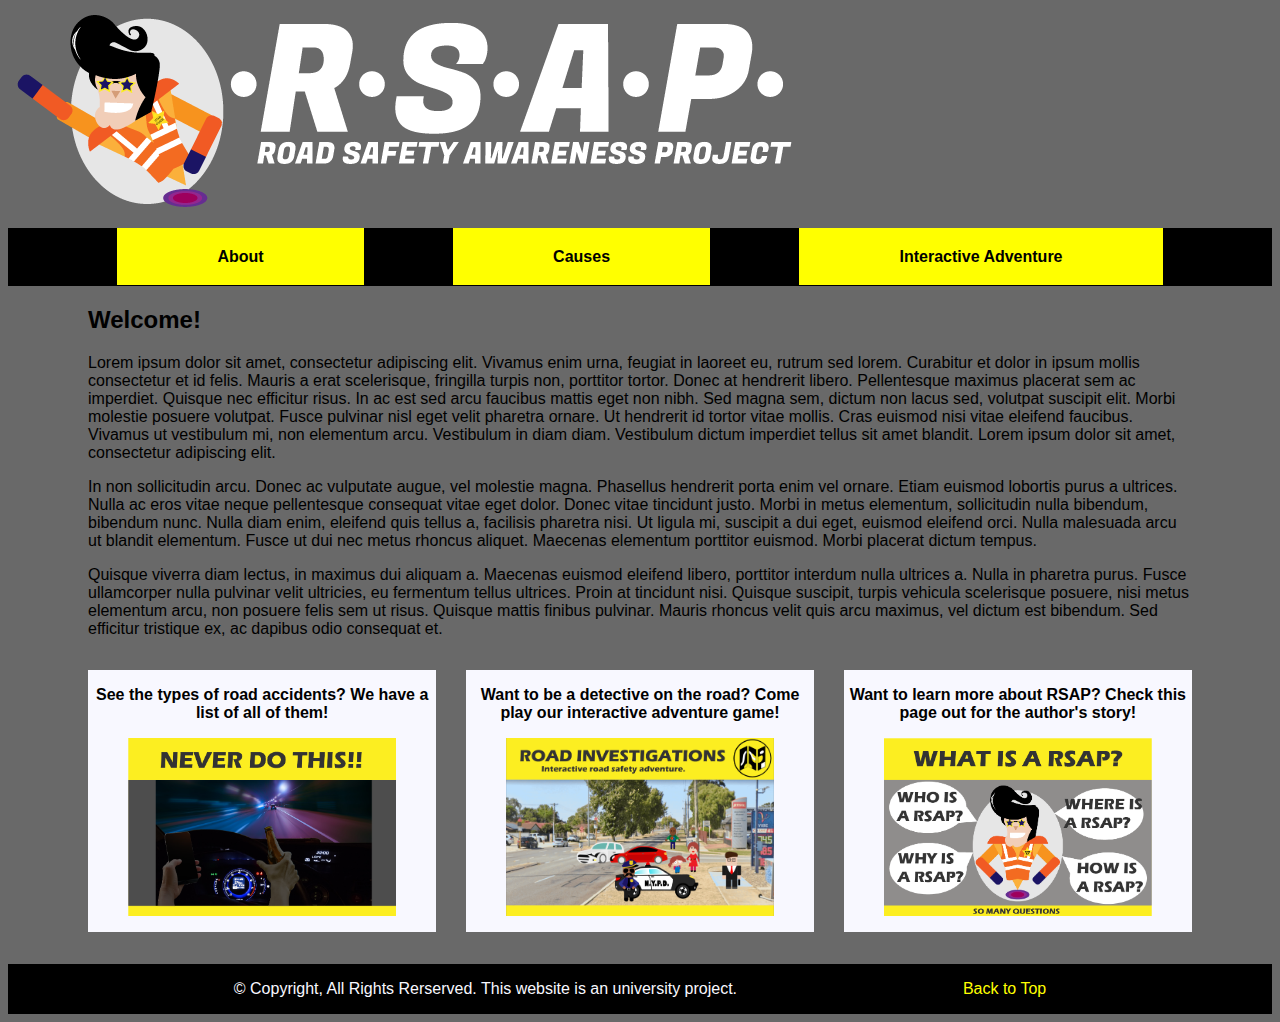
<file: index.html>
<!DOCTYPE html>
<html lang="en">
    
<head>
    <meta charset="utf-8">
    <meta name="viewport" content="width=device-width, initial-scale=1.0">
    <meta name="author" content="Callum Evans">
    <meta name="description" content="Website for teaching road safety awareness">
    <meta name="keywords" content="RSAP, Road Safety Awareness Project, road safety, road awareness, road safety awareness, traffic awareness, traffic safety, road accident, road accidents, traffic accident, traffic accidents">
    <title>RSAP Homepage</title>
    <link rel="stylesheet" href="styles.css" type="text/css" media="all">
</head>
    
<body>
    <header>
        <img src="images/Website-Banner.png">
    </header>
    <nav>
    <ul>
        <li><a href="about.html" title="Learn more about RSAP"><b>About</b></a></li>
        <li><a href="causes.html" title="The causes of road accidents"><b>Causes</b></a></li>
        <li><a href="game.html" title="Play Interactive Adventure Game"><b>Interactive Adventure</b></a></li>
    </ul>
    </nav>
    <div id="wrapper">
    <main>
        <div class="centered">
        <article>
            <h2>Welcome!</h2>
            <p>Lorem ipsum dolor sit amet, consectetur adipiscing elit. Vivamus enim urna, feugiat in laoreet eu, rutrum sed lorem. Curabitur et dolor in ipsum mollis consectetur et id felis. Mauris a erat scelerisque, fringilla turpis non, porttitor tortor. Donec at hendrerit libero. Pellentesque maximus placerat sem ac imperdiet. Quisque nec efficitur risus. In ac est sed arcu faucibus mattis eget non nibh. Sed magna sem, dictum non lacus sed, volutpat suscipit elit. Morbi molestie posuere volutpat. Fusce pulvinar nisl eget velit pharetra ornare. Ut hendrerit id tortor vitae mollis. Cras euismod nisi vitae eleifend faucibus. Vivamus ut vestibulum mi, non elementum arcu. Vestibulum in diam diam. Vestibulum dictum imperdiet tellus sit amet blandit. Lorem ipsum dolor sit amet, consectetur adipiscing elit.
            </p>
            <p>
            In non sollicitudin arcu. Donec ac vulputate augue, vel molestie magna. Phasellus hendrerit porta enim vel ornare. Etiam euismod lobortis purus a ultrices. Nulla ac eros vitae neque pellentesque consequat vitae eget dolor. Donec vitae tincidunt justo. Morbi in metus elementum, sollicitudin nulla bibendum, bibendum nunc. Nulla diam enim, eleifend quis tellus a, facilisis pharetra nisi. Ut ligula mi, suscipit a dui eget, euismod eleifend orci. Nulla malesuada arcu ut blandit elementum. Fusce ut dui nec metus rhoncus aliquet. Maecenas elementum porttitor euismod. Morbi placerat dictum tempus.
            </p>
            <p>
            Quisque viverra diam lectus, in maximus dui aliquam a. Maecenas euismod eleifend libero, porttitor interdum nulla ultrices a. Nulla in pharetra purus. Fusce ullamcorper nulla pulvinar velit ultricies, eu fermentum tellus ultrices. Proin at tincidunt nisi. Quisque suscipit, turpis vehicula scelerisque posuere, nisi metus elementum arcu, non posuere felis sem ut risus. Quisque mattis finibus pulvinar. Mauris rhoncus velit quis arcu maximus, vel dictum est bibendum. Sed efficitur tristique ex, ac dapibus odio consequat et.
            </p>
        </article>
        
    
    <aside>
        <section class="sidebar-section">
            <div class="sidebar-info">
                <p><a href="causes.html" title="Check it out!"><b>See the types of road accidents? We have a list of all of them!</b></a></p>
            </div>
            <figure><a href="causes.html"><img src="images/causes.png" title="Includes tips on how to avoid them too"></a></figure>
        </section>
        <section class="sidebar-section">
            <div class="sidebar-info">
                <p><a href="game.html" title="PLAY THE GAME!!"><b>Want to be a detective on the road? Come play our interactive adventure game!</b></a></p>
            </div>
                <figure><a href="game.html"><img src="images/IASS.png" title="A screenshot of the first area in the adventure"></a></figure>
        </section>
        <section class="sidebar-section">
            <div class="sidebar-info">
                <p><a href="about.html" title="You know you want to"><b>Want to learn more about RSAP? Check this page out for the author's story!</b></a></p>
            </div>
                <figure><a href="about.html"><img src="images/who.png" title="You got questions, right?"></a></figure>
        </section>
    </aside>
    </div>
        
    </main>
    </div>
    <footer>
        <p> &copy; Copyright, All Rights Rerserved. This website is an university project.</p>
        <a href="#top"><p>Back to Top</p></a>
    </footer>
</body>
</html>
</file>
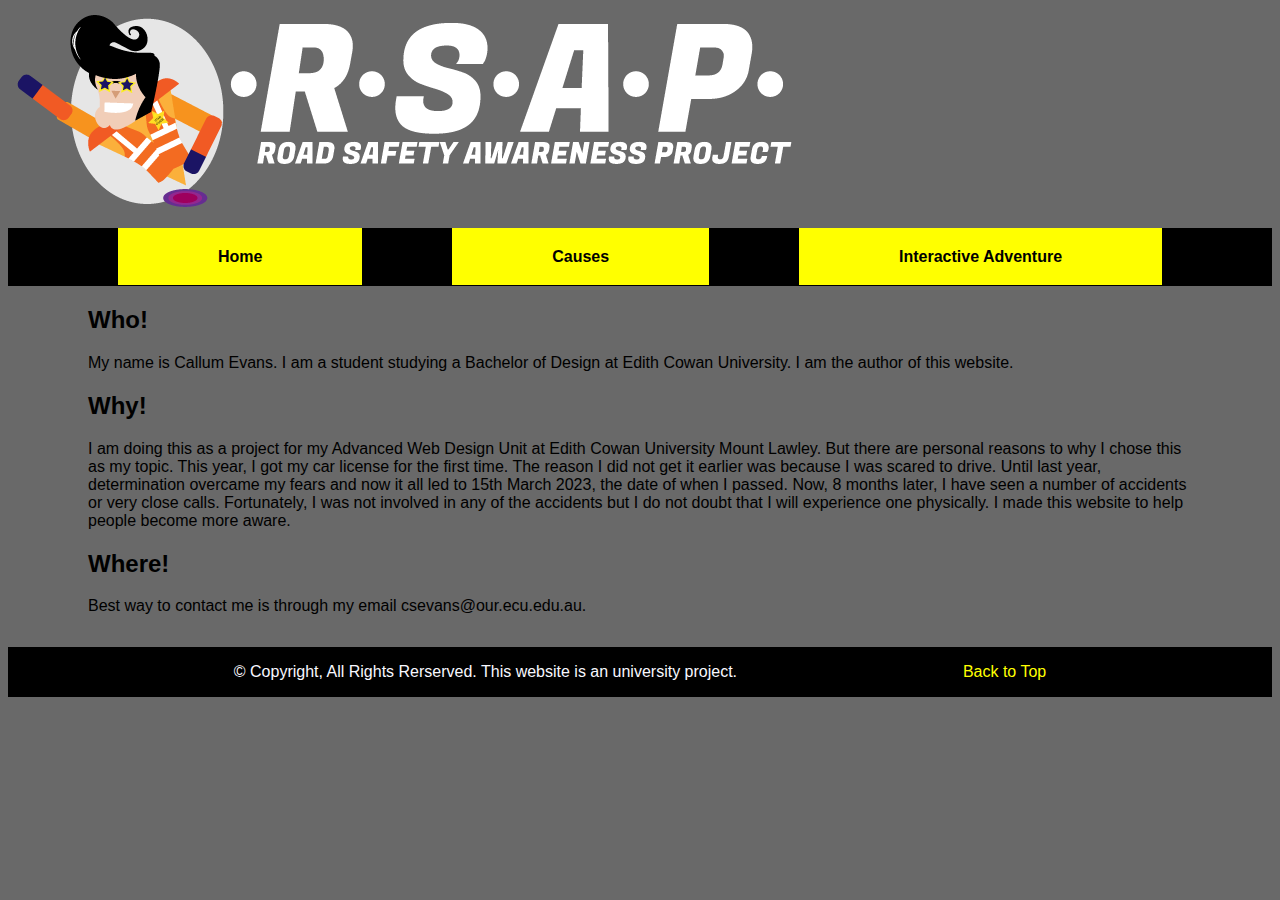
<file: about.html>
<!DOCTYPE html>
<html lang="en">

<head>
    <meta charset="utf-8">
    <meta name="viewport" content="width=device-width, initial-scale=1.0">
    <meta name="author" content="Callum Evans">
    <meta name="description" content="Website for teaching road safety awareness">
    <meta name="keywords" content="RSAP, Road Safety Awareness Project, road safety, road awareness, road safety awareness, traffic awareness, traffic safety, road accident, road accidents, traffic accident, traffic accidents">
    <title>About RSAP</title>
    <link rel="stylesheet" href="styles.css" type="text/css" media="all">
</head>
    
<body>
   <header>
    <img src="images/Website-Banner.png">
    </header>
    <nav>
    <ul>
        <li><a href="index.html" title="Back to Home"><b>Home</b></a></li>
        <li><a href="causes.html" title="The causes of road accidents"><b>Causes</b></a></li>
        <li><a href="game.html" title="Play Interactive Adventure Game"><b>Interactive Adventure</b></a></li>
    </ul>
    </nav>
    
    <div id="wrapper">
    <main>
        <div class="centered">
        <article>
        <h2>Who!</h2>
        <p>
        My name is Callum Evans. I am a student studying a Bachelor of Design at Edith Cowan University. I am the author of this website.
        </p>
        <h2>Why!</h2>
        <p>
        I am doing this as a project for my Advanced Web Design Unit at Edith Cowan University Mount Lawley. But there are personal reasons to why I chose this as my topic. This year, I got my car license for the first time. The reason I did not get it earlier was because I was scared to drive. Until last year, determination overcame my fears and now it all led to 15th March 2023, the date of when I passed. Now, 8 months later, I have seen a number of accidents or very close calls. Fortunately, I was not involved in any of the accidents but I do not doubt that I will experience one physically. I made this website to help people become more aware.
        </p>
        <h2>Where!</h2>
        <p>
        Best way to contact me is through my email <a href="mailto:csevans0@our.ecu.edu.au">csevans@our.ecu.edu.au</a>.
        </p>
        </article>
    </div>
    </main>
    </div>
    <footer>
        <p> &copy; Copyright, All Rights Rerserved. This website is an university project.</p>
        <a href="#top"><p>Back to Top</p></a>
    </footer>
</body>
</html>
</file>
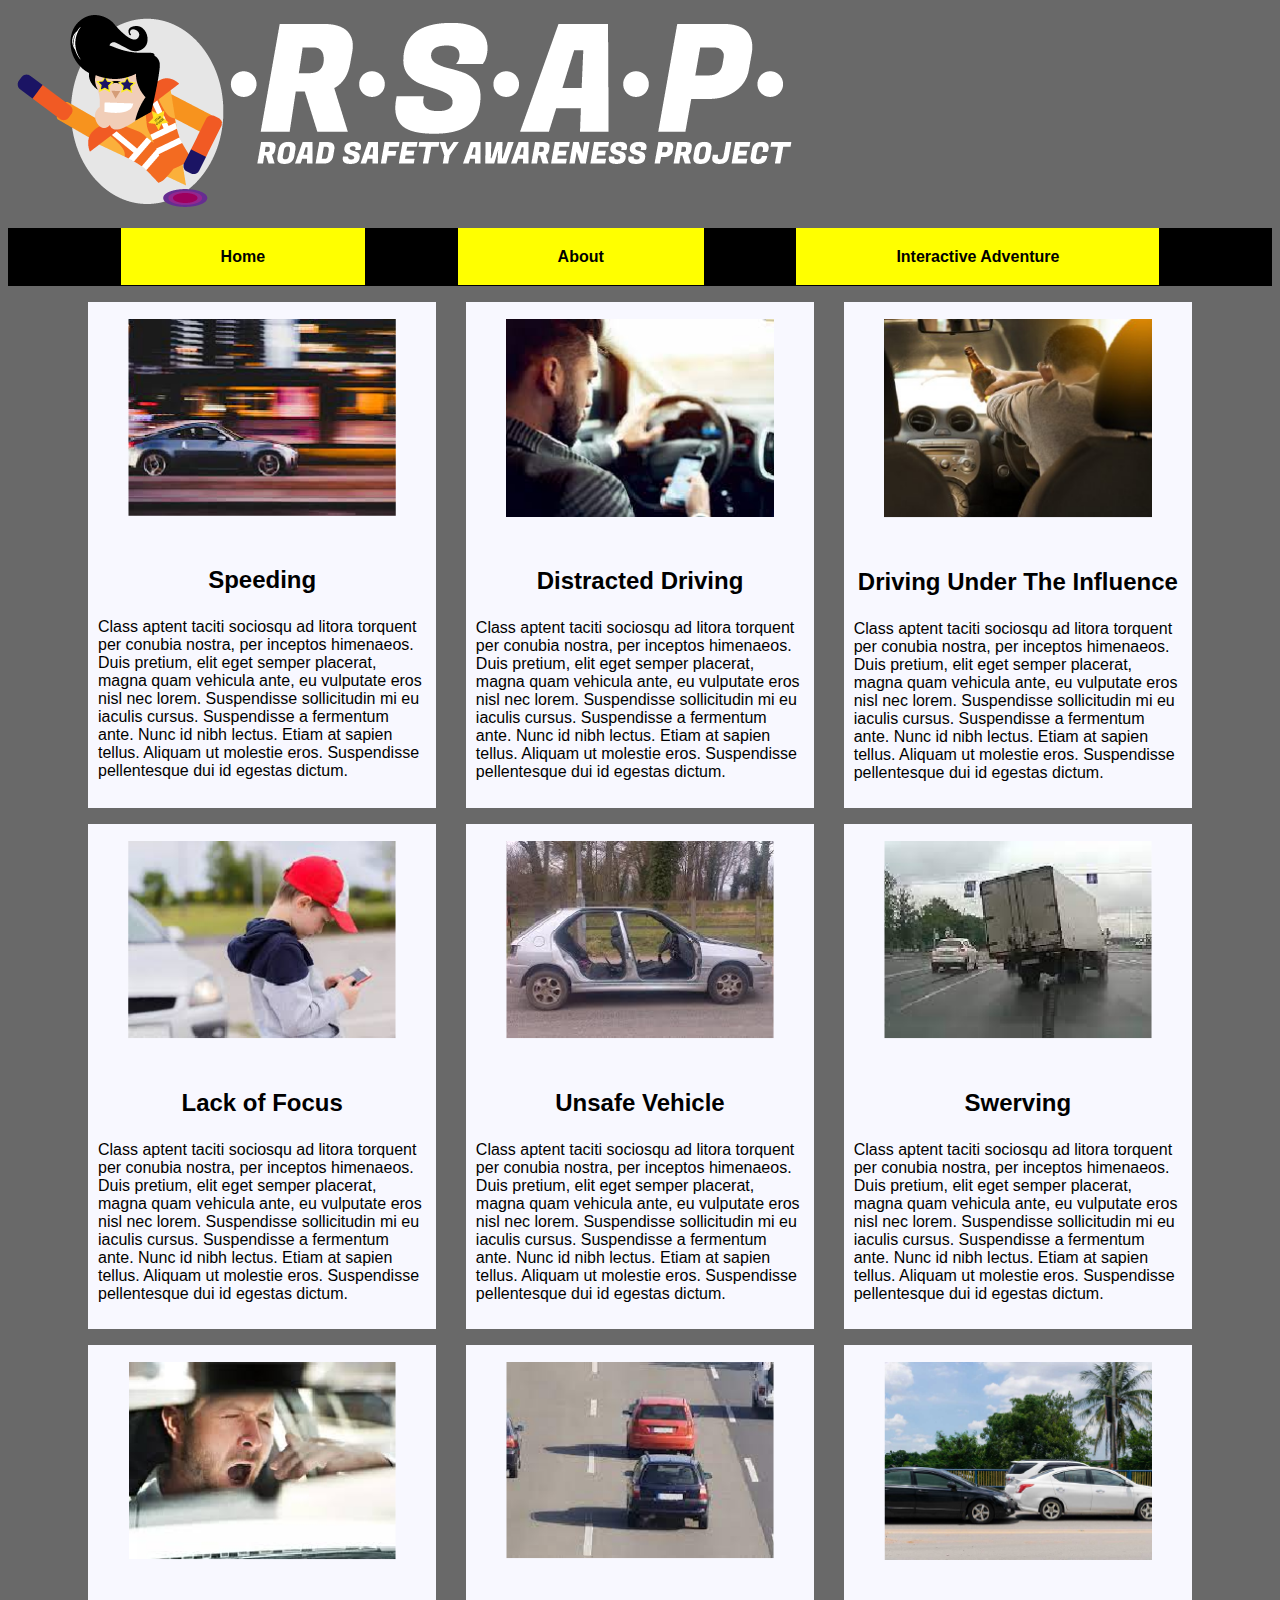
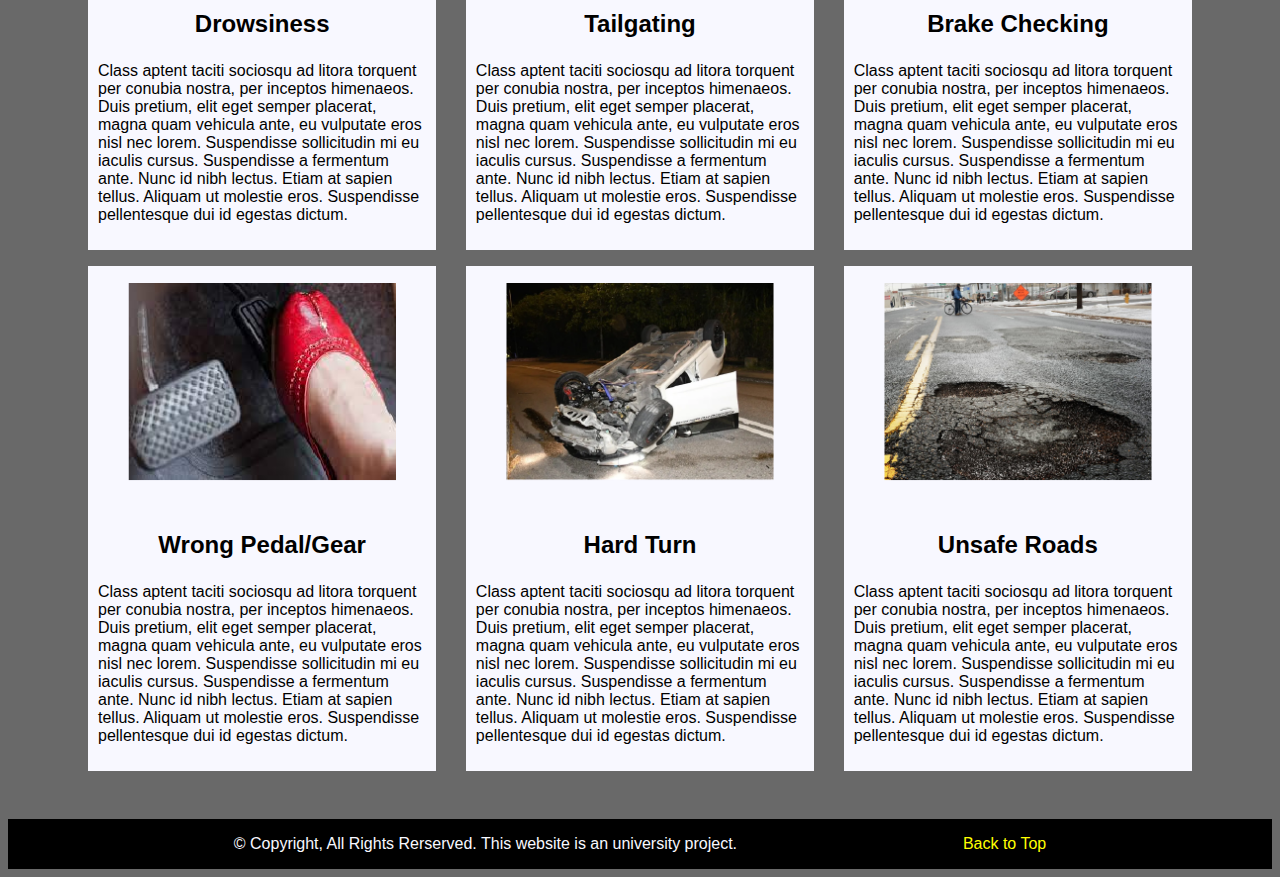
<file: causes.html>
<!DOCTYPE html>
<html lang="en">

<head>
    <meta charset="utf-8">
    <meta name="viewport" content="width=device-width, initial-scale=1.0">
    <meta name="author" content="Callum Evans">
    <meta name="description" content="Website for teaching road safety awareness">
    <meta name="keywords" content="RSAP, Road Safety Awareness Project, road safety, road awareness, road safety awareness, traffic awareness, traffic safety, road accident, road accidents, traffic accident, traffic accidents">
    <title>RSAP: Road Accident Causes</title>
    <link rel="stylesheet" href="styles.css" type="text/css" media="all">
</head>
    
<body>
    <header>
        <img src="images/Website-Banner.png">
    </header>
    <nav>
    <ul>
         <li><a href="index.html" title="Back to Home"><b>Home</b></a></li>
        <li><a href="about.html" title="Learn more about RSAP"><b>About</b></a></li>
        <li><a href="game.html" title="Play Interactive Adventure Game"><b>Interactive Adventure</b></a></li>
    </ul>
    </nav>
    
    <div id="wrapper">
    <main>
        <div class="centered">
        <article class="causes">
            <section class="causetype">
                <figure><img src="images/Cause1.png" title="Vroom Vroom"></figure>
                <div class="info">
                    <h3>Speeding</h3>
                    <p>Class aptent taciti sociosqu ad litora torquent per conubia nostra, per inceptos himenaeos. Duis pretium, elit eget semper placerat, magna quam vehicula ante, eu vulputate eros nisl nec lorem. Suspendisse sollicitudin mi eu iaculis cursus. Suspendisse a fermentum ante. Nunc id nibh lectus. Etiam at sapien tellus. Aliquam ut molestie eros. Suspendisse pellentesque dui id egestas dictum.</p>
                </div>
            </section>    
            
            <section class="causetype">
                <figure><img src="images/Cause2.png" title="I know, its hard to not look away from your phone"></figure>
                <div class="info">
                    <h3>Distracted Driving</h3>
                    <p>Class aptent taciti sociosqu ad litora torquent per conubia nostra, per inceptos himenaeos. Duis pretium, elit eget semper placerat, magna quam vehicula ante, eu vulputate eros nisl nec lorem. Suspendisse sollicitudin mi eu iaculis cursus. Suspendisse a fermentum ante. Nunc id nibh lectus. Etiam at sapien tellus. Aliquam ut molestie eros. Suspendisse pellentesque dui id egestas dictum.</p>
                </div>
            </section>   
            
            <section class="causetype">
                <figure><img src="images/Cause3.png" title="Don't drink and drive... and don't do drugs"></figure>
                <div class="info">
                    <h3>Driving Under The Influence</h3>
                    <p>Class aptent taciti sociosqu ad litora torquent per conubia nostra, per inceptos himenaeos. Duis pretium, elit eget semper placerat, magna quam vehicula ante, eu vulputate eros nisl nec lorem. Suspendisse sollicitudin mi eu iaculis cursus. Suspendisse a fermentum ante. Nunc id nibh lectus. Etiam at sapien tellus. Aliquam ut molestie eros. Suspendisse pellentesque dui id egestas dictum.</p>
                </div>
            </section>  
            
            <section class="causetype">
                <figure><img src="images/Cause4.png" title="Remember to look"></figure>
                <div class="info">
                    <h3>Lack of Focus</h3>
                    <p>Class aptent taciti sociosqu ad litora torquent per conubia nostra, per inceptos himenaeos. Duis pretium, elit eget semper placerat, magna quam vehicula ante, eu vulputate eros nisl nec lorem. Suspendisse sollicitudin mi eu iaculis cursus. Suspendisse a fermentum ante. Nunc id nibh lectus. Etiam at sapien tellus. Aliquam ut molestie eros. Suspendisse pellentesque dui id egestas dictum.</p>
                </div>
            </section>  
            
            <section class="causetype">
                <figure><img src="images/Cause5.png" title="Bad condition = problems on the road"></figure>
                <div class="info">
                    <h3>Unsafe Vehicle</h3>
                    <p>Class aptent taciti sociosqu ad litora torquent per conubia nostra, per inceptos himenaeos. Duis pretium, elit eget semper placerat, magna quam vehicula ante, eu vulputate eros nisl nec lorem. Suspendisse sollicitudin mi eu iaculis cursus. Suspendisse a fermentum ante. Nunc id nibh lectus. Etiam at sapien tellus. Aliquam ut molestie eros. Suspendisse pellentesque dui id egestas dictum.</p>
                </div>
            </section>  
            
            <section class="causetype">
                <figure><img src="images/Cause6.png" title="I don't swerve when I drive!"></figure>
                <div class="info">
                    <h3>Swerving</h3>
                    <p>Class aptent taciti sociosqu ad litora torquent per conubia nostra, per inceptos himenaeos. Duis pretium, elit eget semper placerat, magna quam vehicula ante, eu vulputate eros nisl nec lorem. Suspendisse sollicitudin mi eu iaculis cursus. Suspendisse a fermentum ante. Nunc id nibh lectus. Etiam at sapien tellus. Aliquam ut molestie eros. Suspendisse pellentesque dui id egestas dictum.</p>
                </div>
            </section>  
            
            <section class="causetype">
                <figure><img src="images/Cause7.png" title="Driving isn't bedtime"></figure>
                <div class="info">
                    <h3>Drowsiness</h3>
                    <p>Class aptent taciti sociosqu ad litora torquent per conubia nostra, per inceptos himenaeos. Duis pretium, elit eget semper placerat, magna quam vehicula ante, eu vulputate eros nisl nec lorem. Suspendisse sollicitudin mi eu iaculis cursus. Suspendisse a fermentum ante. Nunc id nibh lectus. Etiam at sapien tellus. Aliquam ut molestie eros. Suspendisse pellentesque dui id egestas dictum.</p>
                </div>
            </section>  
            
            <section class="causetype">
                <figure><img src="images/Cause8.png" title="Don't get too close..."></figure>
                <div class="info">
                    <h3>Tailgating</h3>
                    <p>Class aptent taciti sociosqu ad litora torquent per conubia nostra, per inceptos himenaeos. Duis pretium, elit eget semper placerat, magna quam vehicula ante, eu vulputate eros nisl nec lorem. Suspendisse sollicitudin mi eu iaculis cursus. Suspendisse a fermentum ante. Nunc id nibh lectus. Etiam at sapien tellus. Aliquam ut molestie eros. Suspendisse pellentesque dui id egestas dictum.</p>
                </div>
            </section>  
            
            <section class="causetype">
                <figure><img src="images/Cause9.png" title="...or this will happen"></figure>
                <div class="info">
                    <h3>Brake Checking</h3>
                    <p>Class aptent taciti sociosqu ad litora torquent per conubia nostra, per inceptos himenaeos. Duis pretium, elit eget semper placerat, magna quam vehicula ante, eu vulputate eros nisl nec lorem. Suspendisse sollicitudin mi eu iaculis cursus. Suspendisse a fermentum ante. Nunc id nibh lectus. Etiam at sapien tellus. Aliquam ut molestie eros. Suspendisse pellentesque dui id egestas dictum.</p>
                </div>
            </section>  
            
            <section class="causetype">
                <figure><img src="images/Cause10.png" title="Make sure you are pressing the correct pedal or gear"></figure>
                <div class="info">
                    <h3>Wrong Pedal/Gear</h3>
                    <p>Class aptent taciti sociosqu ad litora torquent per conubia nostra, per inceptos himenaeos. Duis pretium, elit eget semper placerat, magna quam vehicula ante, eu vulputate eros nisl nec lorem. Suspendisse sollicitudin mi eu iaculis cursus. Suspendisse a fermentum ante. Nunc id nibh lectus. Etiam at sapien tellus. Aliquam ut molestie eros. Suspendisse pellentesque dui id egestas dictum.</p>
                </div>
            </section>
            
            <section class="causetype">
                <figure><img src="images/Cause11.png" title="A strong turn could flip your world"></figure>
                <div class="info">
                    <h3>Hard Turn</h3>
                    <p>Class aptent taciti sociosqu ad litora torquent per conubia nostra, per inceptos himenaeos. Duis pretium, elit eget semper placerat, magna quam vehicula ante, eu vulputate eros nisl nec lorem. Suspendisse sollicitudin mi eu iaculis cursus. Suspendisse a fermentum ante. Nunc id nibh lectus. Etiam at sapien tellus. Aliquam ut molestie eros. Suspendisse pellentesque dui id egestas dictum.</p>
                </div>
            </section>
            
            <section class="causetype">
                <figure><img src="images/Cause12.png" title="Careful of bad roads"></figure>
                <div class="info">
                    <h3>Unsafe Roads</h3>
                    <p>Class aptent taciti sociosqu ad litora torquent per conubia nostra, per inceptos himenaeos. Duis pretium, elit eget semper placerat, magna quam vehicula ante, eu vulputate eros nisl nec lorem. Suspendisse sollicitudin mi eu iaculis cursus. Suspendisse a fermentum ante. Nunc id nibh lectus. Etiam at sapien tellus. Aliquam ut molestie eros. Suspendisse pellentesque dui id egestas dictum.</p>
                </div>
            </section>
        </article>
        </div>
    </main>
    </div>
    <footer>
        <p> &copy; Copyright, All Rights Rerserved. This website is an university project.</p>
        <a href="#top"><p>Back to Top</p></a>
    </footer>
</body>
</html>
</file>
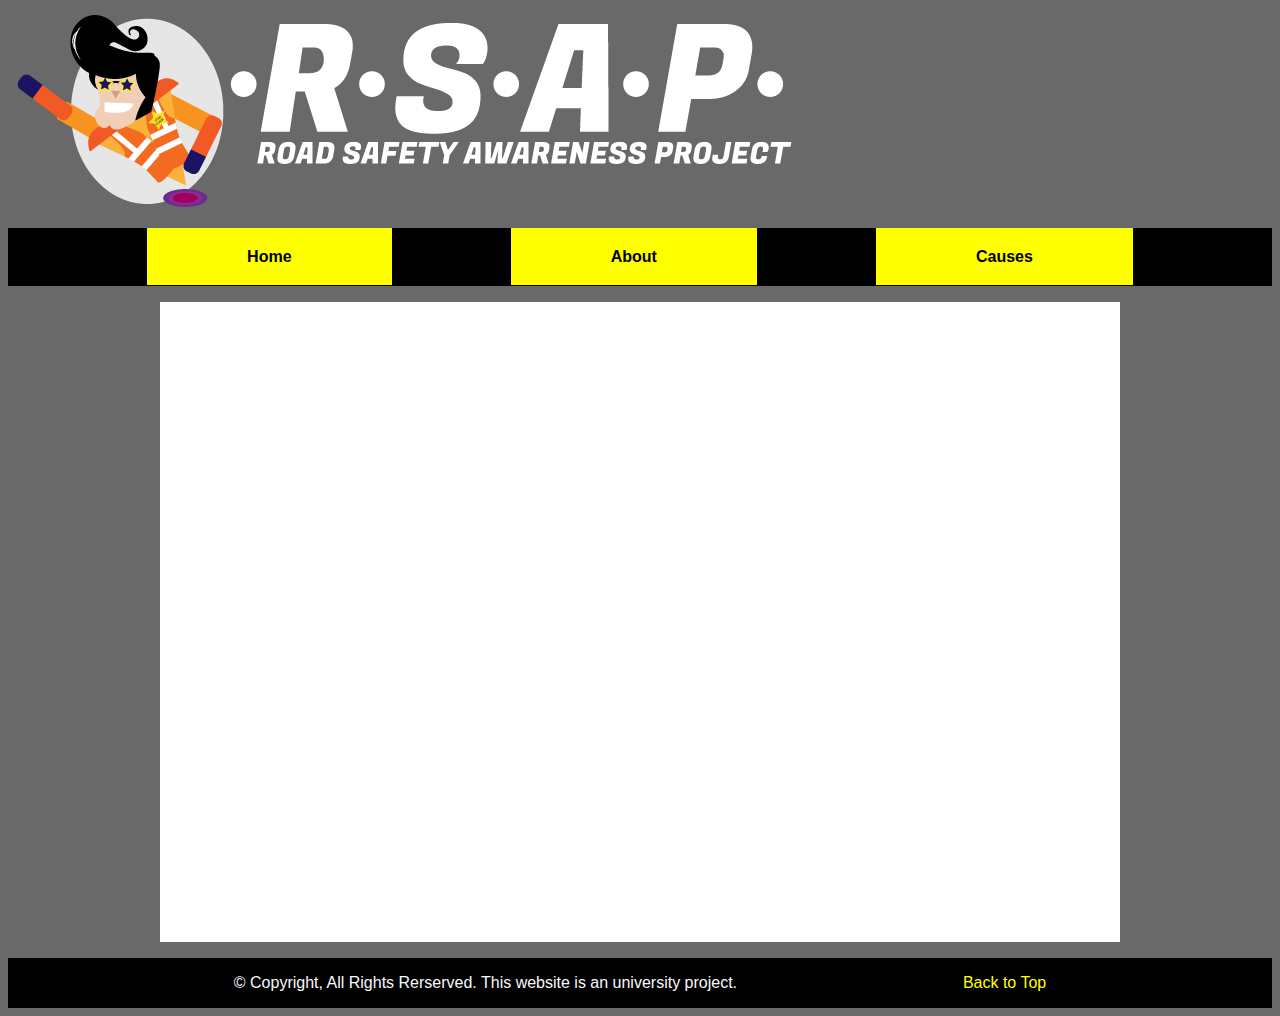
<file: game.html>
<!DOCTYPE html>
<html lang="en">

<head>
    <meta charset="utf-8">
    <meta name="viewport" content="width=device-width, initial-scale=1.0">
    <meta name="author" content="Callum Evans">
    <meta name="description" content="Website for teaching road safety awareness">
    <meta name="keywords" content="RSAP, Road Safety Awareness Project, road safety, road awareness, road safety awareness, traffic awareness, traffic safety, road accident, road accidents, traffic accident, traffic accidents">
    <title>RSAP: Interactive Adventure</title>
    <link rel="stylesheet" href="styles.css" type="text/css" media="all">
    
    <script src="https://code.createjs.com/1.0.0/createjs.min.js"></script>
    <script src="Final Project.js"></script>
    <script>
    var canvas, stage, exportRoot, anim_container, dom_overlay_container, fnStartAnimation;
    function init() {
        canvas = document.getElementById("canvas");
        anim_container = document.getElementById("animation_container");
        dom_overlay_container = document.getElementById("dom_overlay_container");
        var comp=AdobeAn.getComposition("E78EDFBA32013648AE6934D3FE4913DC");
        var lib=comp.getLibrary();
        var loader = new createjs.LoadQueue(false);
        loader.addEventListener("fileload", function(evt){handleFileLoad(evt,comp)});
        loader.addEventListener("complete", function(evt){handleComplete(evt,comp)});
        var lib=comp.getLibrary();
        loader.loadManifest(lib.properties.manifest);
    }
    function handleFileLoad(evt, comp) {
        var images=comp.getImages();	
        if (evt && (evt.item.type == "image")) { images[evt.item.id] = evt.result; }	
    }
    function handleComplete(evt,comp) {
        //This function is always called, irrespective of the content. You can use the variable "stage" after it is created in token create_stage.
        var lib=comp.getLibrary();
        var ss=comp.getSpriteSheet();
        var queue = evt.target;
        var ssMetadata = lib.ssMetadata;
        for(i=0; i<ssMetadata.length; i++) {
            ss[ssMetadata[i].name] = new createjs.SpriteSheet( {"images": [queue.getResult(ssMetadata[i].name)], "frames": ssMetadata[i].frames} )
        }
        exportRoot = new lib.FinalProject();
        stage = new lib.Stage(canvas);
        stage.enableMouseOver();	
        //Registers the "tick" event listener.
        fnStartAnimation = function() {
            stage.addChild(exportRoot);
            createjs.Ticker.framerate = lib.properties.fps;
            createjs.Ticker.addEventListener("tick", stage);
        }	    
        //Code to support hidpi screens and responsive scaling.
        AdobeAn.makeResponsive(true,'both',true,1,[canvas,anim_container,dom_overlay_container]);	
        AdobeAn.compositionLoaded(lib.properties.id);
        fnStartAnimation();
    }
    </script>

    </head>
    
<body onload="init();">
    <header>
        <img src="images/Website-Banner.png">
    </header>
    <nav>
    <ul>
         <li><a href="index.html" title="Back to Home"><b>Home</b></a></li>
        <li><a href="about.html" title="Learn more about RSAP"><b>About</b></a></li>
        <li><a href="causes.html" title="The causes of road accidents"><b>Causes</b></a></li>
    </ul>
    </nav>
    
    <div id="wrapper">
    <main>
    <div class="centered">
        <div id="animation_container" style="background-color:rgba(255, 255, 255, 1.00); width:960px; height:640px">
		<canvas id="canvas" width="960" height="640" style="position: absolute; display: block; background-color:rgba(255, 255, 255, 1.00);"></canvas>
		<div id="dom_overlay_container" style="pointer-events:none; overflow:hidden; width:960px; height:640px; position: absolute; left: 0px; top: 0px; display: block;">
		</div>
	</div>
    </div>
    </main>
    </div>
    <footer>
        <p> &copy; Copyright, All Rights Rerserved. This website is an university project.</p>
        <a href="#top"><p>Back to Top</p></a>
    </footer>
</body>
</html>
</file>
<file: styles.css>
/*  GENERAL STYLES  */
html
{
    box-sizing: border-box;
}

body
{
    background: dimgrey;
    font-family: sans-serif;
}

header
{
    margin-bottom: 1em;
}

.centered
{
    margin: 0 auto;
    padding: 0 5em;
}

#animation_container
{
    margin: auto;
    left:0;right:0;
    top:0;bottom:0;
}


/*  NAVIGATION  */

nav
{
    background: black;
    margin-bottom: 1em;
}

nav ul
{
    list-style: none;
    padding: 20px;
    margin: 0;
    display: flex;
    flex-direction: row;
    justify-content: space-evenly;
}

nav li
{
    text-align: center;
}

nav li a
{
    background: yellow;
    text-decoration: none;
    padding: 20px;
    padding-left: 100px;
    padding-right: 100px;
}

a
{
    text-decoration: none;
    color: black;
}

a:hover
{
    text-decoration: underline;
}

a:active
{
    color: grey;
}


/*  FOOTER  */

footer
{
    background-color: black;
    margin-top: 1em;
    color: ghostwhite;
    text-align: center;
    display: flex;
    justify-content: space-evenly;
}

footer a
{
    color: yellow;
}


/*  ARTICLE CONTENT  */

article
{
    margin-bottom: 2em;
}


/*  SIDEBAR  */

aside
{
    display: flex;
    justify-content: space-between;
    flex-wrap: wrap;
}

.sidebar-section
{
    background-color: ghostwhite;
    margin-bottom: 1em;
    flex: 0 1 calc(33% - 1em);
}

.sidebar-info p
{
    text-align: center;
}

.sidebar-section img
{
    display: block;
    border: 0;
    width: 100%;
    height: auto;
}


/*   CAUSES   */

.causetype img
{
    display: block;
    border: 0;
    width: 100%;
    height: auto;
}

.causes
{
    display: flex;
    justify-content: space-between;
    flex-wrap: wrap;
}

.causetype
{
    background-color: ghostwhite;
    margin-bottom: 1em;
    flex: 00 1 calc(33% - 1em);
}

.info
{
    padding: 10px;
}

.info h3
{
    font-size: 1.5em;
    text-align: center;
}


/*  MEDIUM SCREENS  */

@media screen and (max-width: 900px)
{
    header img
{
    display: block;
    border: 0;
    width: 100%;
    height: auto;
    
}
    
    .centered
    {
        padding: 0 3em;
    }
    
    .sidebar-section
    {
         flex: 0 1 calc(50% - 1em);
        
    }
    
    .causetype
    {
        flex: 0 1 calc(50% - 1em);
    }
    
    nav ul
    {
        padding: 15px;
    }
    
    nav li a
    {
        padding: 15px;
        padding-left: 40px;
        padding-right: 40px;
    }
    
}


/*  SMALL SCREENS  */
    
@media screen and (max-width: 400px)
{
    header img
    {
        
    }
    
    .centered
    {
        padding: 0 1em;
    }
    
    .sidebar-section
    {
        flex: 0 1 100%; 
    }
    
    .causetype
    {
        flex: 0 1 100%;
    }
    
    nav ul
    {
        padding: 0;
        margin: 0;
        display: flex;
        flex-direction: column;
    }
    
    nav li
    {
        text-align: center;
    }
    
    nav a
    {
        display: block;
        padding: 15px;
    }
}
</file>
